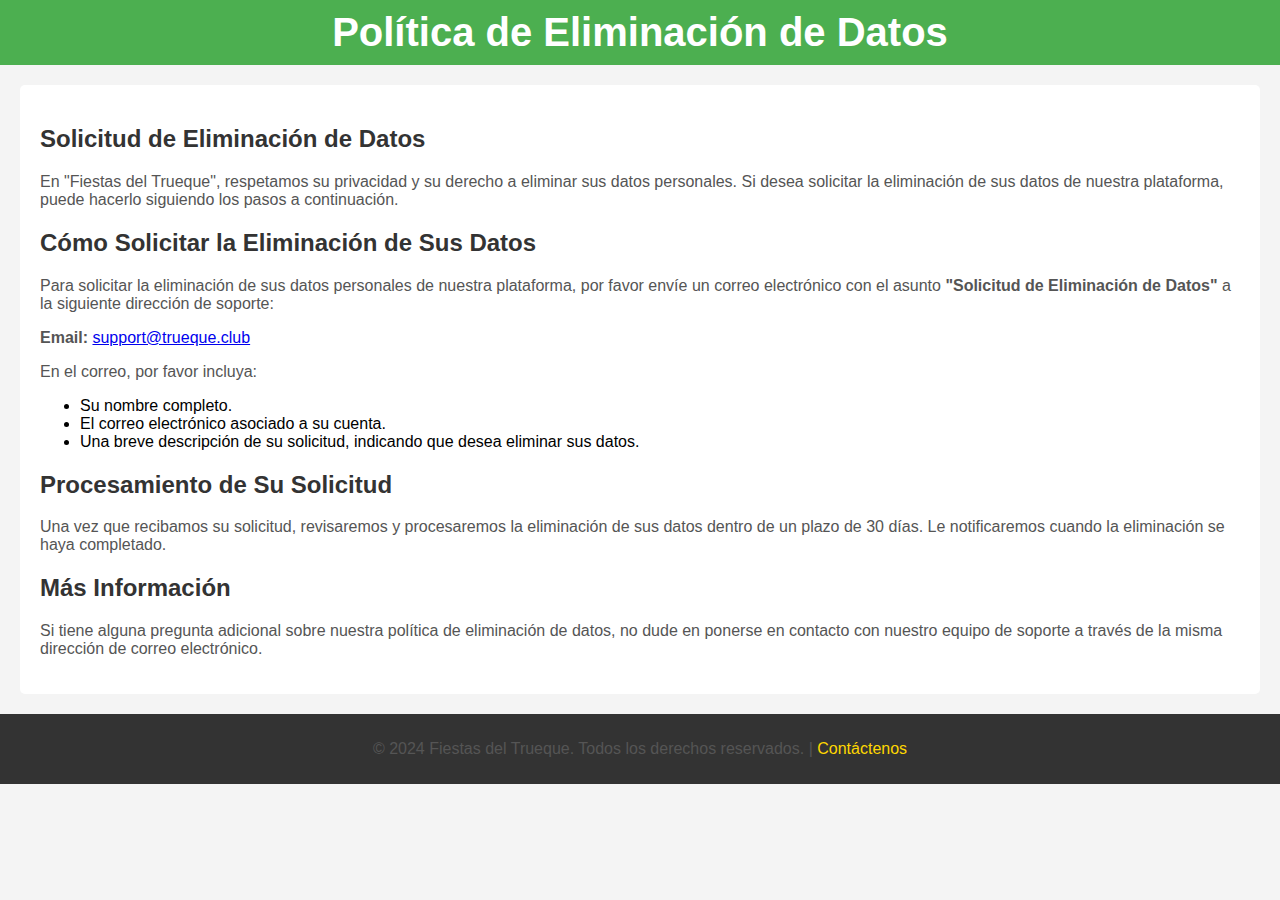
<file: data.html>
<!DOCTYPE html>
<html lang="es">
<head>
    <meta charset="UTF-8">
    <meta name="viewport" content="width=device-width, initial-scale=1.0">
    <title>Política de Eliminación de Datos - Fiestas del Trueque</title>
    <style>
        body {
            font-family: Arial, sans-serif;
            margin: 0;
            padding: 0;
            background-color: #f4f4f4;
        }

        header {
            background-color: #4CAF50;
            color: white;
            padding: 10px 20px;
            text-align: center;
        }

        h1 {
            margin: 0;
            font-size: 2.5em;
        }

        #instrucciones {
            padding: 20px;
            background-color: white;
            margin: 20px;
            border-radius: 5px;
        }

        h2 {
            color: #333;
        }

        p {
            color: #555;
        }

        footer {
            background-color: #333;
            color: white;
            text-align: center;
            padding: 10px;
        }

        footer a {
            color: #FFD700;
            text-decoration: none;
        }
    </style>
</head>
<body>

<header>
    <h1>Política de Eliminación de Datos</h1>
</header>

<div id="instrucciones">
    <h2>Solicitud de Eliminación de Datos</h2>
    <p>En "Fiestas del Trueque", respetamos su privacidad y su derecho a eliminar sus datos personales. Si desea solicitar la eliminación de sus datos de nuestra plataforma, puede hacerlo siguiendo los pasos a continuación.</p>

    <h2>Cómo Solicitar la Eliminación de Sus Datos</h2>
    <p>Para solicitar la eliminación de sus datos personales de nuestra plataforma, por favor envíe un correo electrónico con el asunto <strong>"Solicitud de Eliminación de Datos"</strong> a la siguiente dirección de soporte:</p>
    <p><strong>Email:</strong> <a href="mailto:support@trueque.club">support@trueque.club</a></p>

    <p>En el correo, por favor incluya:</p>
    <ul>
        <li>Su nombre completo.</li>
        <li>El correo electrónico asociado a su cuenta.</li>
        <li>Una breve descripción de su solicitud, indicando que desea eliminar sus datos.</li>
    </ul>

    <h2>Procesamiento de Su Solicitud</h2>
    <p>Una vez que recibamos su solicitud, revisaremos y procesaremos la eliminación de sus datos dentro de un plazo de 30 días. Le notificaremos cuando la eliminación se haya completado.</p>

    <h2>Más Información</h2>
    <p>Si tiene alguna pregunta adicional sobre nuestra política de eliminación de datos, no dude en ponerse en contacto con nuestro equipo de soporte a través de la misma dirección de correo electrónico.</p>
</div>

<footer>
    <p>© 2024 Fiestas del Trueque. Todos los derechos reservados. | <a href="mailto:support@trueque.club">Contáctenos</a></p>
</footer>

</body>
</html>
</file>
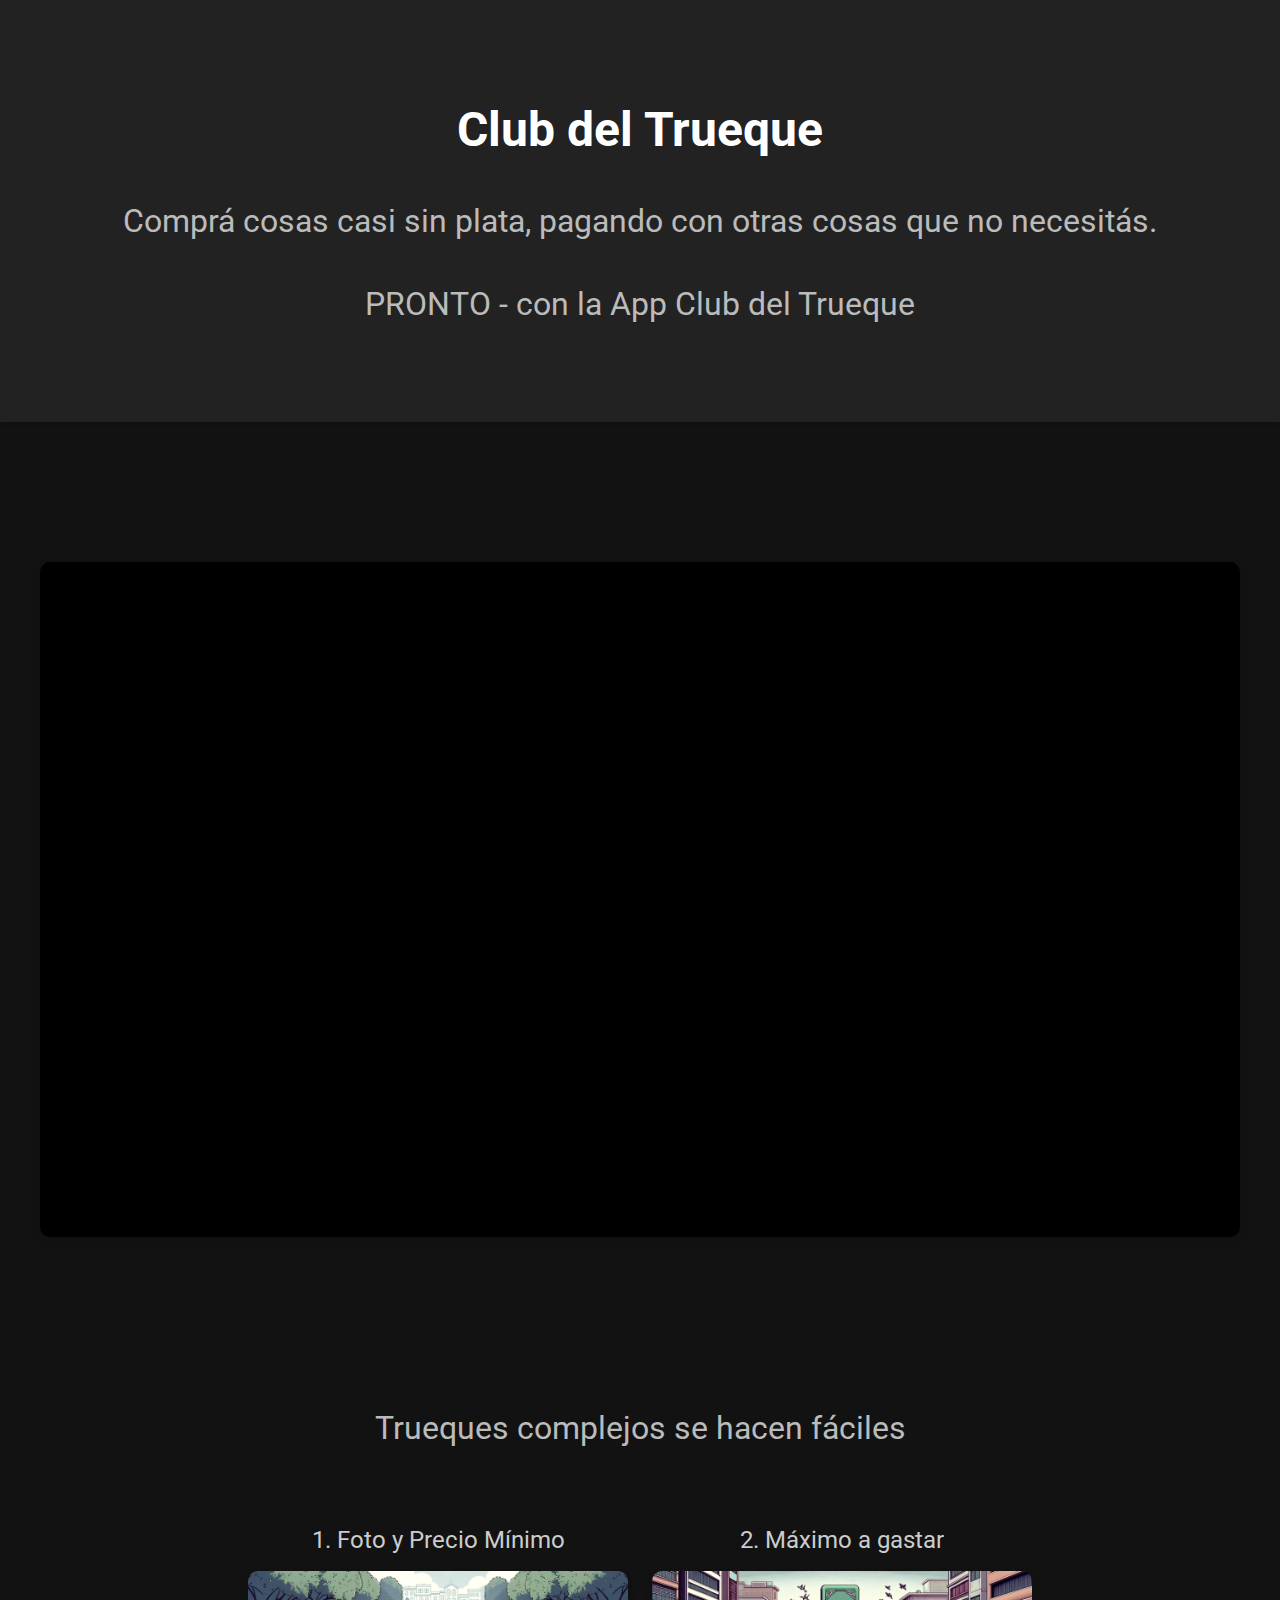
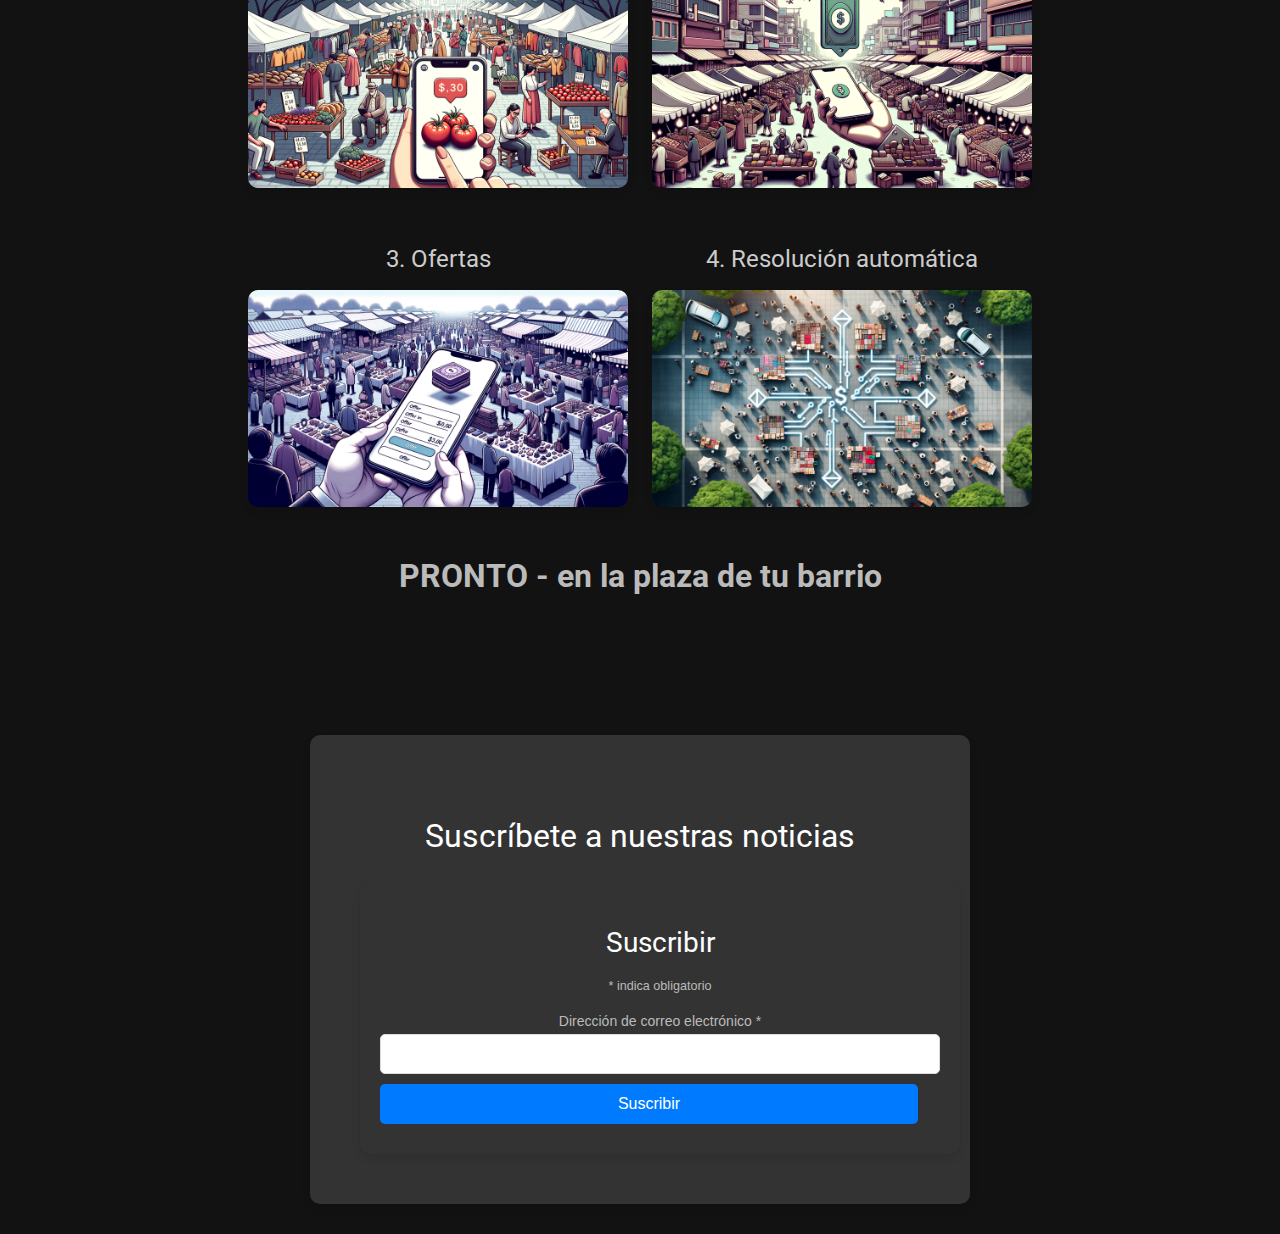
<file: index2.html>
<!DOCTYPE html>
<html lang="es-AR">
<head>
    <meta charset="UTF-8">
    <title>Club del Trueque App</title>
    <link href="https://fonts.googleapis.com/css2?family=Roboto:wght@300;400;700&display=swap" rel="stylesheet">
    <style>
        body, h1, h2, h3, p {
            font-family: 'Roboto', sans-serif;
            color: #fff;
        }
        
        h1 {
            font-size: 3em;
            margin-bottom: 0.5em;
            font-weight: 700;
            color: #fff;
        }
        
        h2 {
            font-size: 2em;
            margin-bottom: 1em;
            font-weight: 400;
            color: #bbb;
        }

        h3 {
            font-size: 1.5em;
            margin-bottom: 0.5em;
            font-weight: 400;
            color: #ccc;
        }
        
        .container {
            max-width: 1200px;
            margin: auto;
            padding: 20px;
            text-align: center;
        }
        
        .hero-section, .feature-section, .cta-section {
            padding: 50px 0;
            text-align: center;
        }
        
        .feature {
            display: inline-block;
            width: calc(100% / 3 - 20px);
            margin: 10px;
            vertical-align: top;
        }
        
        .feature img {
            max-width: 100%;
            height: auto;
            border-radius: 10px;
            box-shadow: 0 4px 8px rgba(0, 0, 0, 0.1);
        }
        
        .cta-button {
            background-color: #007bff;
            color: white;
            padding: 10px 20px;
            border-radius: 5px;
            text-decoration: none;
            transition: background-color 0.3s ease;
            display: inline-block;
        }
        
        .cta-button:hover {
            background-color: #0056b3;
        }
        
        body {
            background-color: #121212;
            color: white;
            margin: 0;
            line-height: 1.6;
        }
        
        header {
            background: #222;
            padding: 40px 0;
            box-shadow: 0 2px 4px rgba(0, 0, 0, 0.1);
            margin-bottom: 50px;
        }
        
        .hero-section img {
            display: none;
        }
        
        .video-container {
            position: relative;
            padding-bottom: 56.25%;
            height: 0;
            overflow: hidden;
            max-width: 100%;
            background: #000;
            margin-top: 20px;
            border-radius: 10px;
            box-shadow: 0 4px 8px rgba(0, 0, 0, 0.1);
        }
        
        .video-container iframe {
            position: absolute;
            top: 0;
            left: 0;
            width: 100%;
            height: 100%;
        }

        .subscription-form {
            background-color: #333;
            padding: 30px;
            border-radius: 10px;
            box-shadow: 0 4px 8px rgba(0, 0, 0, 0.1);
            max-width: 600px;
            margin: 30px auto;
            text-align: left;
        }

        .subscription-form h2 {
            color: #fff;
            text-align: center;
            margin-bottom: 20px;
        }

        .subscription-form input[type="email"],
        .subscription-form input[type="submit"] {
            width: calc(100% - 22px);
            padding: 10px;
            margin-bottom: 10px;
            border: 1px solid #ddd;
            border-radius: 5px;
            display: block;
            font-size: 16px;
        }

        .subscription-form input[type="submit"] {
            background-color: #007bff;
            color: white;
            cursor: pointer;
            transition: background-color 0.3s ease;
            border: none;
            text-align: center;
            line-height: 20px;
        }

        .subscription-form input[type="submit"]:hover {
            background-color: #0056b3;
        }

        .subscription-form .mc-field-group label {
            color: #bbb;
            font-size: 1em;
            margin-bottom: 5px;
            display: block;
        }

        .subscription-form .indicates-required {
            color: #888;
            font-size: 0.9em;
            margin-bottom: 20px;
        }
    </style>
</head>
<body>
    <header>
        <div class="container">
            <h1>Club del Trueque</h1>
            <h2>Comprá cosas casi sin plata, pagando con otras cosas que no necesitás.</h2>
            <h2>PRONTO - con la App Club del Trueque</h2>
        </div>
    </header>
    
    <section class="hero-section">
        <div class="container">
            <div class="video-container">
                <iframe width="560" height="315" src="https://www.youtube.com/embed/A2SkTj5AlZc?si=WbAPWOl2fenHXtFv" title="YouTube video player" frameborder="0" allow="accelerometer; autoplay; clipboard-write; encrypted-media; gyroscope; picture-in-picture; web-share" referrerpolicy="strict-origin-when-cross-origin" allowfullscreen></iframe>
            </div>
        </div>
    </section>
    
    <section class="feature-section">
        <div class="container">
            <h2>Trueques complejos se hacen fáciles</h2>
            <div class="feature">
                <h3>1. Foto y Precio Mínimo</h3>
                <img src="uno.webp" alt="Función 1">
            </div>
            <div class="feature">
                <h3>2. Máximo a gastar</h3>
                <img src="dos.webp" alt="Función 2">
            </div>
            <div class="feature">
                <h3>3. Ofertas</h3>
                <img src="tres.webp" alt="Función 3">
            </div>
            <div class="feature">
                <h3>4. Resolución automática</h3>
                <img src="cuatro.webp" alt="Función 4">
            </div>
            <p><h2><b>PRONTO - en la plaza de tu barrio</b></h2></p>
        </div>
    </section>
    
    <section class="subscription-form">
        <div class="container">
            <h2>Suscríbete a nuestras noticias</h2>
            <div id="mc_embed_shell">
                <link href="//cdn-images.mailchimp.com/embedcode/classic-061523.css" rel="stylesheet" type="text/css">
                <style type="text/css">
                    #mc_embed_signup {
                        background: #333; 
                        clear: left; 
                        font: 14px Helvetica, Arial, sans-serif;
                        color: #fff;
                        width: 100%;
                        padding: 20px;
                        box-shadow: 0 4px 8px rgba(0, 0, 0, 0.1);
                        border-radius: 10px;
                    }
                    #mc_embed_signup .button {
                        background-color: #007bff;
                        border: none;
                        border-radius: 5px;
                        color: white;
                        cursor: pointer;
                        padding: 10px 20px;
                        font-size: 16px;
                        transition: background-color 0.3s ease;
                        text-align: center;
                        line-height: 20px;
                    }
                    #mc_embed_signup .button:hover {
                        background-color: #0056b3;
                    }
                    #mc_embed_signup .indicates-required {
                        color: #bbb;
                    }
                    #mc_embed_signup .mc-field-group label {
                        color: #bbb;
                    }
                </style>
                <div id="mc_embed_signup">
                    <form action="https://club.us13.list-manage.com/subscribe/post?u=3f02f823f404d6f0040a2798c&amp;id=9b103c4ab4&amp;f_id=00e05ae1f0" method="post" id="mc-embedded-subscribe-form" name="mc-embedded-subscribe-form" class="validate" target="_blank">
                        <div id="mc_embed_signup_scroll">
                            <h2>Suscribir</h2>
                            <div class="indicates-required"><span class="asterisk">*</span> indica obligatorio</div>
                            <div class="mc-field-group">
                                <label for="mce-EMAIL">Dirección de correo electrónico <span class="asterisk">*</span></label>
                                <input type="email" name="EMAIL" class="required email" id="mce-EMAIL" required value="">
                            </div>
                            <div id="mce-responses" class="clear foot">
                                <div class="response" id="mce-error-response" style="display:none;"></div>
                                <div class="response" id="mce-success-response" style="display:none;"></div>
                            </div>   
                            <div style="position: absolute; left: -5000px;" aria-hidden="true">
                                <input type="text" name="b_3f02f823f404d6f0040a2798c_9b103c4ab4" tabindex="-1" value="">
                            </div>
                            <div class="optionalParent">
                                <div class="clear foot">
                                    <input type="submit" value="Suscribir" name="subscribe" id="mc-embedded-subscribe" class="button">
                                </div>
                            </div>
                        </div>
                    </form>
                </div>
            </div>
        </div>
    </section>
</body>
</html>
</file>
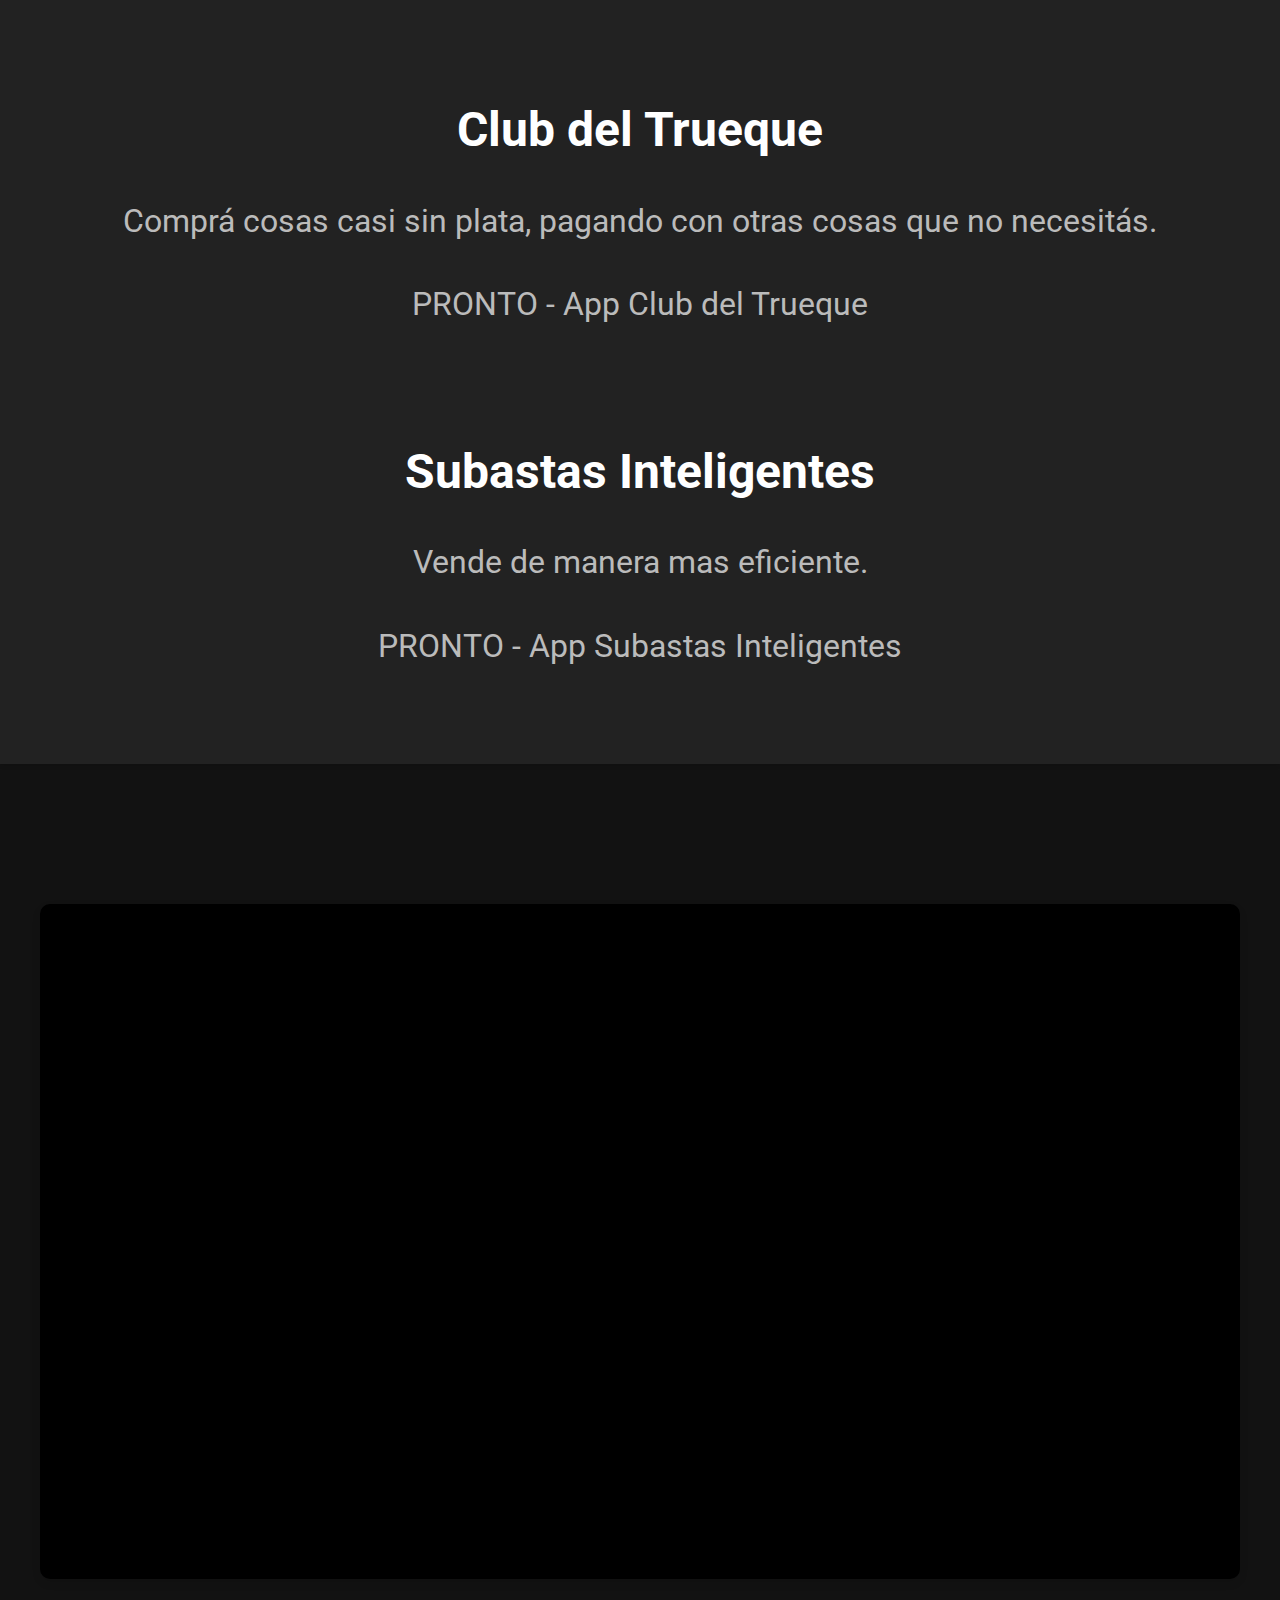
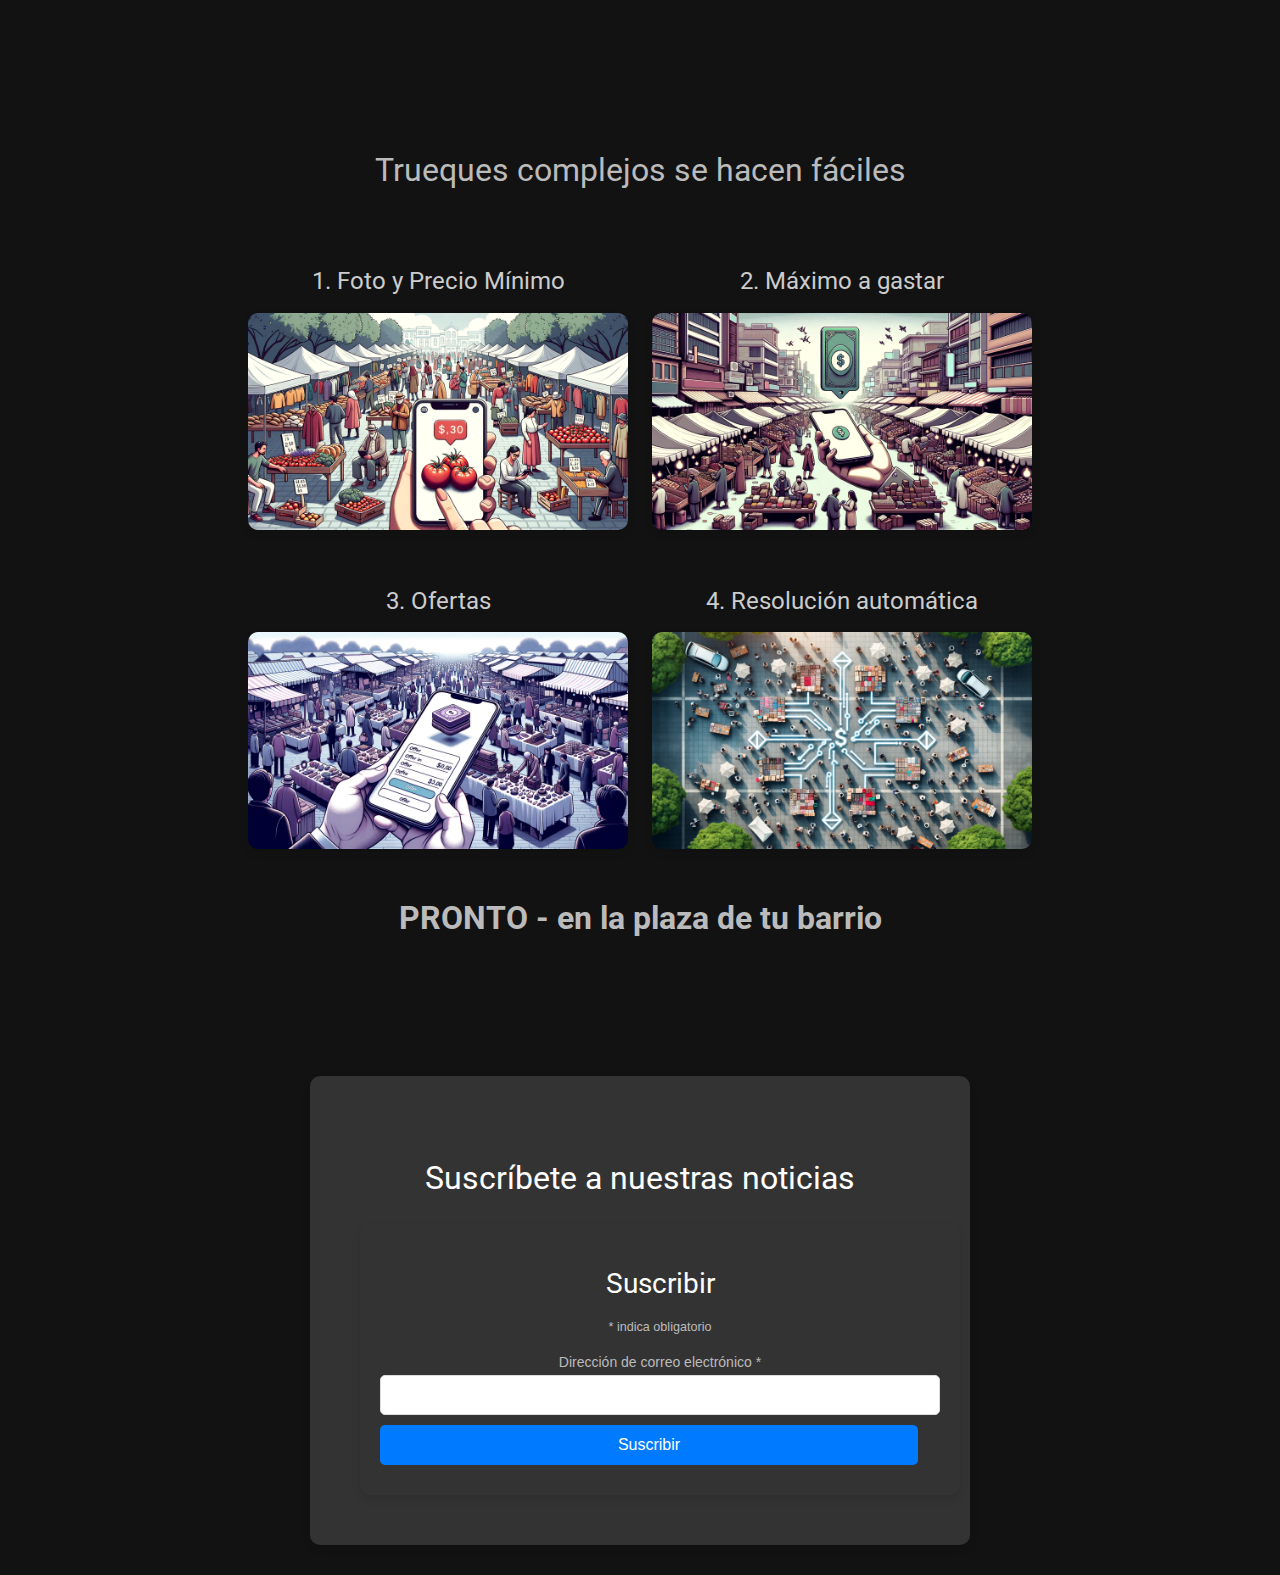
<file: index_4.html>
<!DOCTYPE html>
<html lang="es-AR">
<head>
    <meta charset="UTF-8">
    <title>Club del Trueque App</title>
    <link href="https://fonts.googleapis.com/css2?family=Roboto:wght@300;400;700&display=swap" rel="stylesheet">
    <style>
        body, h1, h2, h3, p {
            font-family: 'Roboto', sans-serif;
            color: #fff;
        }
        
        h1 {
            font-size: 3em;
            margin-bottom: 0.5em;
            font-weight: 700;
            color: #fff;
        }
        
        h2 {
            font-size: 2em;
            margin-bottom: 1em;
            font-weight: 400;
            color: #bbb;
        }

        h3 {
            font-size: 1.5em;
            margin-bottom: 0.5em;
            font-weight: 400;
            color: #ccc;
        }
        
        .container {
            max-width: 1200px;
            margin: auto;
            padding: 20px;
            text-align: center;
        }
        
        .hero-section, .feature-section, .cta-section {
            padding: 50px 0;
            text-align: center;
        }
        
        .feature {
            display: inline-block;
            width: calc(100% / 3 - 20px);
            margin: 10px;
            vertical-align: top;
        }
        
        .feature img {
            max-width: 100%;
            height: auto;
            border-radius: 10px;
            box-shadow: 0 4px 8px rgba(0, 0, 0, 0.1);
        }
        
        .cta-button {
            background-color: #007bff;
            color: white;
            padding: 10px 20px;
            border-radius: 5px;
            text-decoration: none;
            transition: background-color 0.3s ease;
            display: inline-block;
        }
        
        .cta-button:hover {
            background-color: #0056b3;
        }
        
        body {
            background-color: #121212;
            color: white;
            margin: 0;
            line-height: 1.6;
        }
        
        header {
            background: #222;
            padding: 40px 0;
            box-shadow: 0 2px 4px rgba(0, 0, 0, 0.1);
            margin-bottom: 50px;
        }
        
        .hero-section img {
            display: none;
        }
        
        .video-container {
            position: relative;
            padding-bottom: 56.25%;
            height: 0;
            overflow: hidden;
            max-width: 100%;
            background: #000;
            margin-top: 20px;
            border-radius: 10px;
            box-shadow: 0 4px 8px rgba(0, 0, 0, 0.1);
        }
        
        .video-container iframe {
            position: absolute;
            top: 0;
            left: 0;
            width: 100%;
            height: 100%;
        }

        .subscription-form {
            background-color: #333;
            padding: 30px;
            border-radius: 10px;
            box-shadow: 0 4px 8px rgba(0, 0, 0, 0.1);
            max-width: 600px;
            margin: 30px auto;
            text-align: left;
        }

        .subscription-form h2 {
            color: #fff;
            text-align: center;
            margin-bottom: 20px;
        }

        .subscription-form input[type="email"],
        .subscription-form input[type="submit"] {
            width: calc(100% - 22px);
            padding: 10px;
            margin-bottom: 10px;
            border: 1px solid #ddd;
            border-radius: 5px;
            display: block;
            font-size: 16px;
        }

        .subscription-form input[type="submit"] {
            background-color: #007bff;
            color: white;
            cursor: pointer;
            transition: background-color 0.3s ease;
            border: none;
            text-align: center;
            line-height: 20px;
        }

        .subscription-form input[type="submit"]:hover {
            background-color: #0056b3;
        }

        .subscription-form .mc-field-group label {
            color: #bbb;
            font-size: 1em;
            margin-bottom: 5px;
            display: block;
        }

        .subscription-form .indicates-required {
            color: #888;
            font-size: 0.9em;
            margin-bottom: 20px;
        }
    </style>
</head>
<body>
    <header>
        <div class="container">
            <h1>Club del Trueque</h1>
            <h2>Comprá cosas casi sin plata, pagando con otras cosas que no necesitás.</h2>
            <h2>PRONTO - App Club del Trueque</h2>
         </div>

        <div class="container">
            <h1>Subastas Inteligentes</h1>
            <h2>Vende de manera mas eficiente.</h2>
            <h2>PRONTO - App Subastas Inteligentes</h2>
           </div>
    </header>
    
    <section class="hero-section">
        <div class="container">
            <div class="video-container">
                <iframe width="560" height="315" src="https://www.youtube.com/embed/A2SkTj5AlZc?si=WbAPWOl2fenHXtFv" title="YouTube video player" frameborder="0" allow="accelerometer; autoplay; clipboard-write; encrypted-media; gyroscope; picture-in-picture; web-share" referrerpolicy="strict-origin-when-cross-origin" allowfullscreen></iframe>
            </div>
        </div>
    </section>
    
    <section class="feature-section">
        <div class="container">
            <h2>Trueques complejos se hacen fáciles</h2>
            <div class="feature">
                <h3>1. Foto y Precio Mínimo</h3>
                <img src="uno.webp" alt="Función 1">
            </div>
            <div class="feature">
                <h3>2. Máximo a gastar</h3>
                <img src="dos.webp" alt="Función 2">
            </div>
            <div class="feature">
                <h3>3. Ofertas</h3>
                <img src="tres.webp" alt="Función 3">
            </div>
            <div class="feature">
                <h3>4. Resolución automática</h3>
                <img src="cuatro.webp" alt="Función 4">
            </div>
            <p><h2><b>PRONTO - en la plaza de tu barrio</b></h2></p>
        </div>
    </section>
    
    <section class="subscription-form">
        <div class="container">
            <h2>Suscríbete a nuestras noticias</h2>
            <div id="mc_embed_shell">
                <link href="//cdn-images.mailchimp.com/embedcode/classic-061523.css" rel="stylesheet" type="text/css">
                <style type="text/css">
                    #mc_embed_signup {
                        background: #333; 
                        clear: left; 
                        font: 14px Helvetica, Arial, sans-serif;
                        color: #fff;
                        width: 100%;
                        padding: 20px;
                        box-shadow: 0 4px 8px rgba(0, 0, 0, 0.1);
                        border-radius: 10px;
                    }
                    #mc_embed_signup .button {
                        background-color: #007bff;
                        border: none;
                        border-radius: 5px;
                        color: white;
                        cursor: pointer;
                        padding: 10px 20px;
                        font-size: 16px;
                        transition: background-color 0.3s ease;
                        text-align: center;
                        line-height: 20px;
                    }
                    #mc_embed_signup .button:hover {
                        background-color: #0056b3;
                    }
                    #mc_embed_signup .indicates-required {
                        color: #bbb;
                    }
                    #mc_embed_signup .mc-field-group label {
                        color: #bbb;
                    }
                </style>
                <div id="mc_embed_signup">
                    <form action="https://club.us13.list-manage.com/subscribe/post?u=3f02f823f404d6f0040a2798c&amp;id=9b103c4ab4&amp;f_id=00e05ae1f0" method="post" id="mc-embedded-subscribe-form" name="mc-embedded-subscribe-form" class="validate" target="_blank">
                        <div id="mc_embed_signup_scroll">
                            <h2>Suscribir</h2>
                            <div class="indicates-required"><span class="asterisk">*</span> indica obligatorio</div>
                            <div class="mc-field-group">
                                <label for="mce-EMAIL">Dirección de correo electrónico <span class="asterisk">*</span></label>
                                <input type="email" name="EMAIL" class="required email" id="mce-EMAIL" required value="">
                            </div>
                            <div id="mce-responses" class="clear foot">
                                <div class="response" id="mce-error-response" style="display:none;"></div>
                                <div class="response" id="mce-success-response" style="display:none;"></div>
                            </div>   
                            <div style="position: absolute; left: -5000px;" aria-hidden="true">
                                <input type="text" name="b_3f02f823f404d6f0040a2798c_9b103c4ab4" tabindex="-1" value="">
                            </div>
                            <div class="optionalParent">
                                <div class="clear foot">
                                    <input type="submit" value="Suscribir" name="subscribe" id="mc-embedded-subscribe" class="button">
                                </div>
                            </div>
                        </div>
                    </form>
                </div>
            </div>
        </div>
    </section>
</body>
</html>
</file>
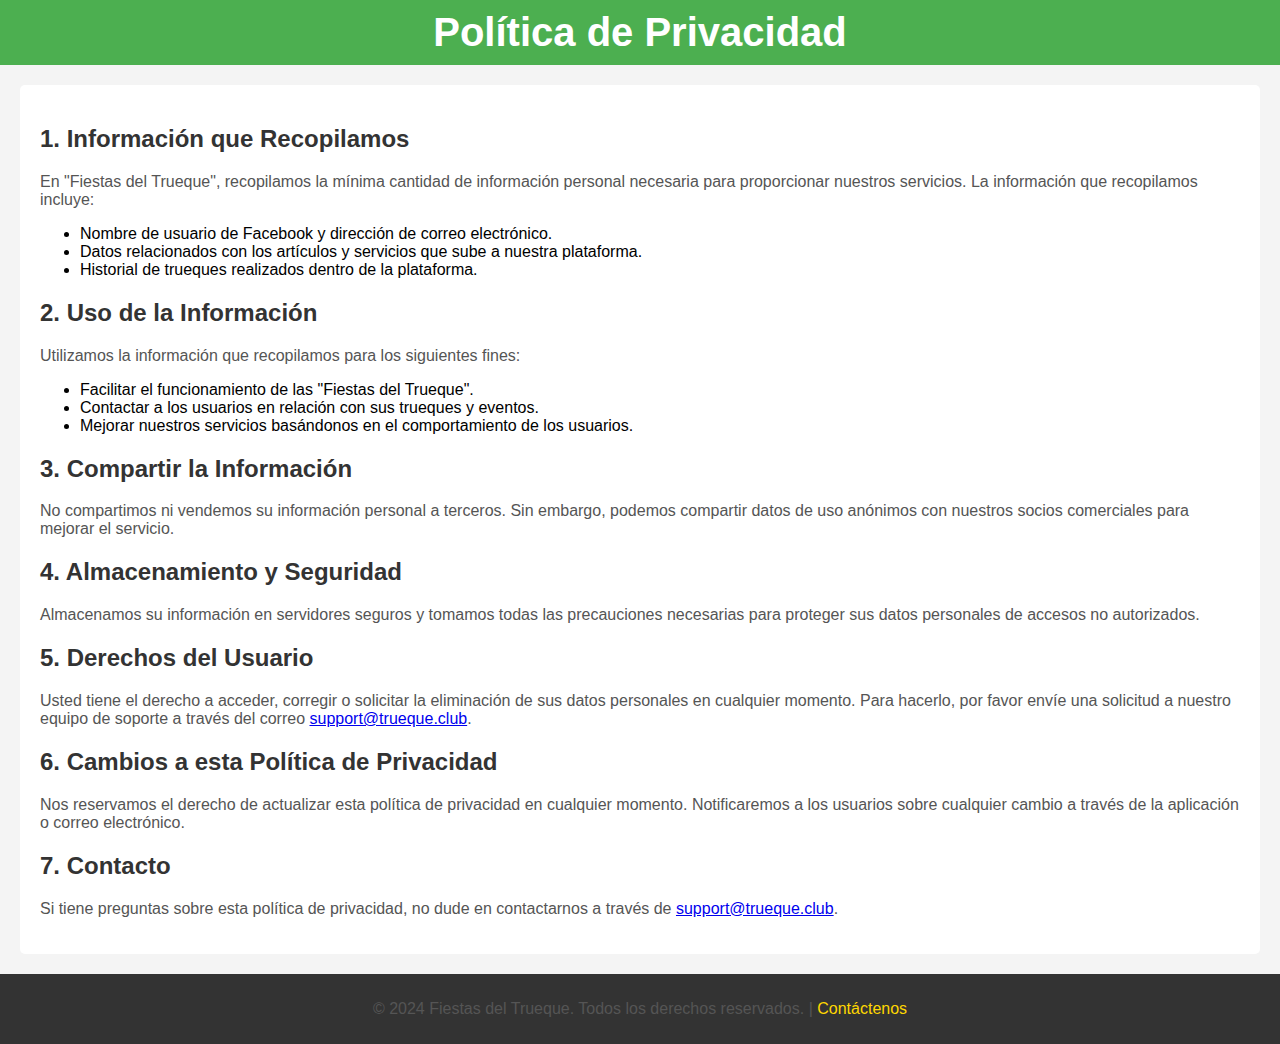
<file: privacy.html>
<!DOCTYPE html>
<html lang="es">
<head>
    <meta charset="UTF-8">
    <meta name="viewport" content="width=device-width, initial-scale=1.0">
    <title>Política de Privacidad - Fiestas del Trueque</title>
    <style>
        body {
            font-family: Arial, sans-serif;
            margin: 0;
            padding: 0;
            background-color: #f4f4f4;
        }

        header {
            background-color: #4CAF50;
            color: white;
            padding: 10px 20px;
            text-align: center;
        }

        h1 {
            margin: 0;
            font-size: 2.5em;
        }

        #instrucciones {
            padding: 20px;
            background-color: white;
            margin: 20px;
            border-radius: 5px;
        }

        h2 {
            color: #333;
        }

        p {
            color: #555;
        }

        footer {
            background-color: #333;
            color: white;
            text-align: center;
            padding: 10px;
        }

        footer a {
            color: #FFD700;
            text-decoration: none;
        }
    </style>
</head>
<body>

<header>
    <h1>Política de Privacidad</h1>
</header>

<div id="instrucciones">
    <h2>1. Información que Recopilamos</h2>
    <p>En "Fiestas del Trueque", recopilamos la mínima cantidad de información personal necesaria para proporcionar nuestros servicios. La información que recopilamos incluye:</p>
    <ul>
        <li>Nombre de usuario de Facebook y dirección de correo electrónico.</li>
        <li>Datos relacionados con los artículos y servicios que sube a nuestra plataforma.</li>
        <li>Historial de trueques realizados dentro de la plataforma.</li>
    </ul>

    <h2>2. Uso de la Información</h2>
    <p>Utilizamos la información que recopilamos para los siguientes fines:</p>
    <ul>
        <li>Facilitar el funcionamiento de las "Fiestas del Trueque".</li>
        <li>Contactar a los usuarios en relación con sus trueques y eventos.</li>
        <li>Mejorar nuestros servicios basándonos en el comportamiento de los usuarios.</li>
    </ul>

    <h2>3. Compartir la Información</h2>
    <p>No compartimos ni vendemos su información personal a terceros. Sin embargo, podemos compartir datos de uso anónimos con nuestros socios comerciales para mejorar el servicio.</p>

    <h2>4. Almacenamiento y Seguridad</h2>
    <p>Almacenamos su información en servidores seguros y tomamos todas las precauciones necesarias para proteger sus datos personales de accesos no autorizados.</p>

    <h2>5. Derechos del Usuario</h2>
    <p>Usted tiene el derecho a acceder, corregir o solicitar la eliminación de sus datos personales en cualquier momento. Para hacerlo, por favor envíe una solicitud a nuestro equipo de soporte a través del correo <a href="mailto:support@trueque.club">support@trueque.club</a>.</p>

    <h2>6. Cambios a esta Política de Privacidad</h2>
    <p>Nos reservamos el derecho de actualizar esta política de privacidad en cualquier momento. Notificaremos a los usuarios sobre cualquier cambio a través de la aplicación o correo electrónico.</p>

    <h2>7. Contacto</h2>
    <p>Si tiene preguntas sobre esta política de privacidad, no dude en contactarnos a través de <a href="mailto:support@trueque.club">support@trueque.club</a>.</p>
</div>

<footer>
    <p>© 2024 Fiestas del Trueque. Todos los derechos reservados. | <a href="mailto:support@trueque.club">Contáctenos</a></p>
</footer>

</body>
</html>
</file>
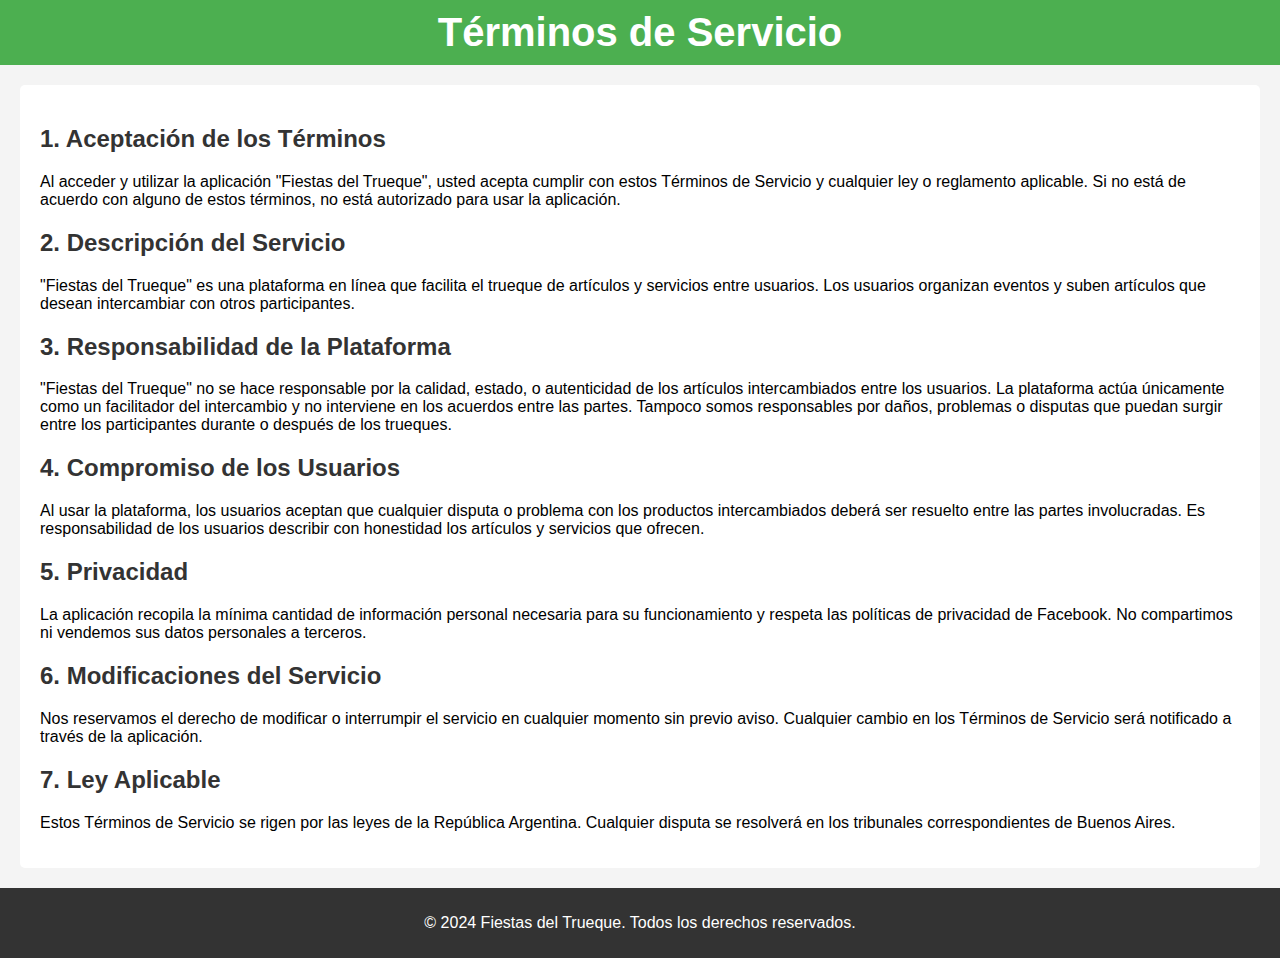
<file: terms.html>
<!DOCTYPE html>
<html lang="es">
<head>
    <meta charset="UTF-8">
    <meta name="viewport" content="width=device-width, initial-scale=1.0">
    <title>Términos de Servicio - Fiestas del Trueque</title>
    <style>
        body {
            font-family: Arial, sans-serif;
            margin: 0;
            padding: 0;
            background-color: #f4f4f4;
        }

        header {
            background-color: #4CAF50;
            color: white;
            padding: 10px 20px;
            text-align: center;
        }

        h1 {
            margin: 0;
            font-size: 2.5em;
        }

        #instrucciones {
            padding: 20px;
            background-color: white;
            margin: 20px;
            border-radius: 5px;
        }

        h2 {
            color: #333;
        }

        ol {
            padding-left: 20px;
        }

        li {
            margin-bottom: 15px;
        }

        footer {
            background-color: #333;
            color: white;
            text-align: center;
            padding: 10px;
        }

        footer a {
            color: #FFD700;
            text-decoration: none;
        }
    </style>
</head>
<body>

<header>
    <h1>Términos de Servicio</h1>
</header>

<div id="instrucciones">
    <h2>1. Aceptación de los Términos</h2>
    <p>Al acceder y utilizar la aplicación "Fiestas del Trueque", usted acepta cumplir con estos Términos de Servicio y cualquier ley o reglamento aplicable. Si no está de acuerdo con alguno de estos términos, no está autorizado para usar la aplicación.</p>

    <h2>2. Descripción del Servicio</h2>
    <p>"Fiestas del Trueque" es una plataforma en línea que facilita el trueque de artículos y servicios entre usuarios. Los usuarios organizan eventos y suben artículos que desean intercambiar con otros participantes.</p>

    <h2>3. Responsabilidad de la Plataforma</h2>
    <p>"Fiestas del Trueque" no se hace responsable por la calidad, estado, o autenticidad de los artículos intercambiados entre los usuarios. La plataforma actúa únicamente como un facilitador del intercambio y no interviene en los acuerdos entre las partes. Tampoco somos responsables por daños, problemas o disputas que puedan surgir entre los participantes durante o después de los trueques.</p>

    <h2>4. Compromiso de los Usuarios</h2>
    <p>Al usar la plataforma, los usuarios aceptan que cualquier disputa o problema con los productos intercambiados deberá ser resuelto entre las partes involucradas. Es responsabilidad de los usuarios describir con honestidad los artículos y servicios que ofrecen.</p>

    <h2>5. Privacidad</h2>
    <p>La aplicación recopila la mínima cantidad de información personal necesaria para su funcionamiento y respeta las políticas de privacidad de Facebook. No compartimos ni vendemos sus datos personales a terceros.</p>

    <h2>6. Modificaciones del Servicio</h2>
    <p>Nos reservamos el derecho de modificar o interrumpir el servicio en cualquier momento sin previo aviso. Cualquier cambio en los Términos de Servicio será notificado a través de la aplicación.</p>

    <h2>7. Ley Aplicable</h2>
    <p>Estos Términos de Servicio se rigen por las leyes de la República Argentina. Cualquier disputa se resolverá en los tribunales correspondientes de Buenos Aires.</p>
</div>

<footer>
    <p>© 2024 Fiestas del Trueque. Todos los derechos reservados.</p>
</footer>

</body>
</html>
</file>
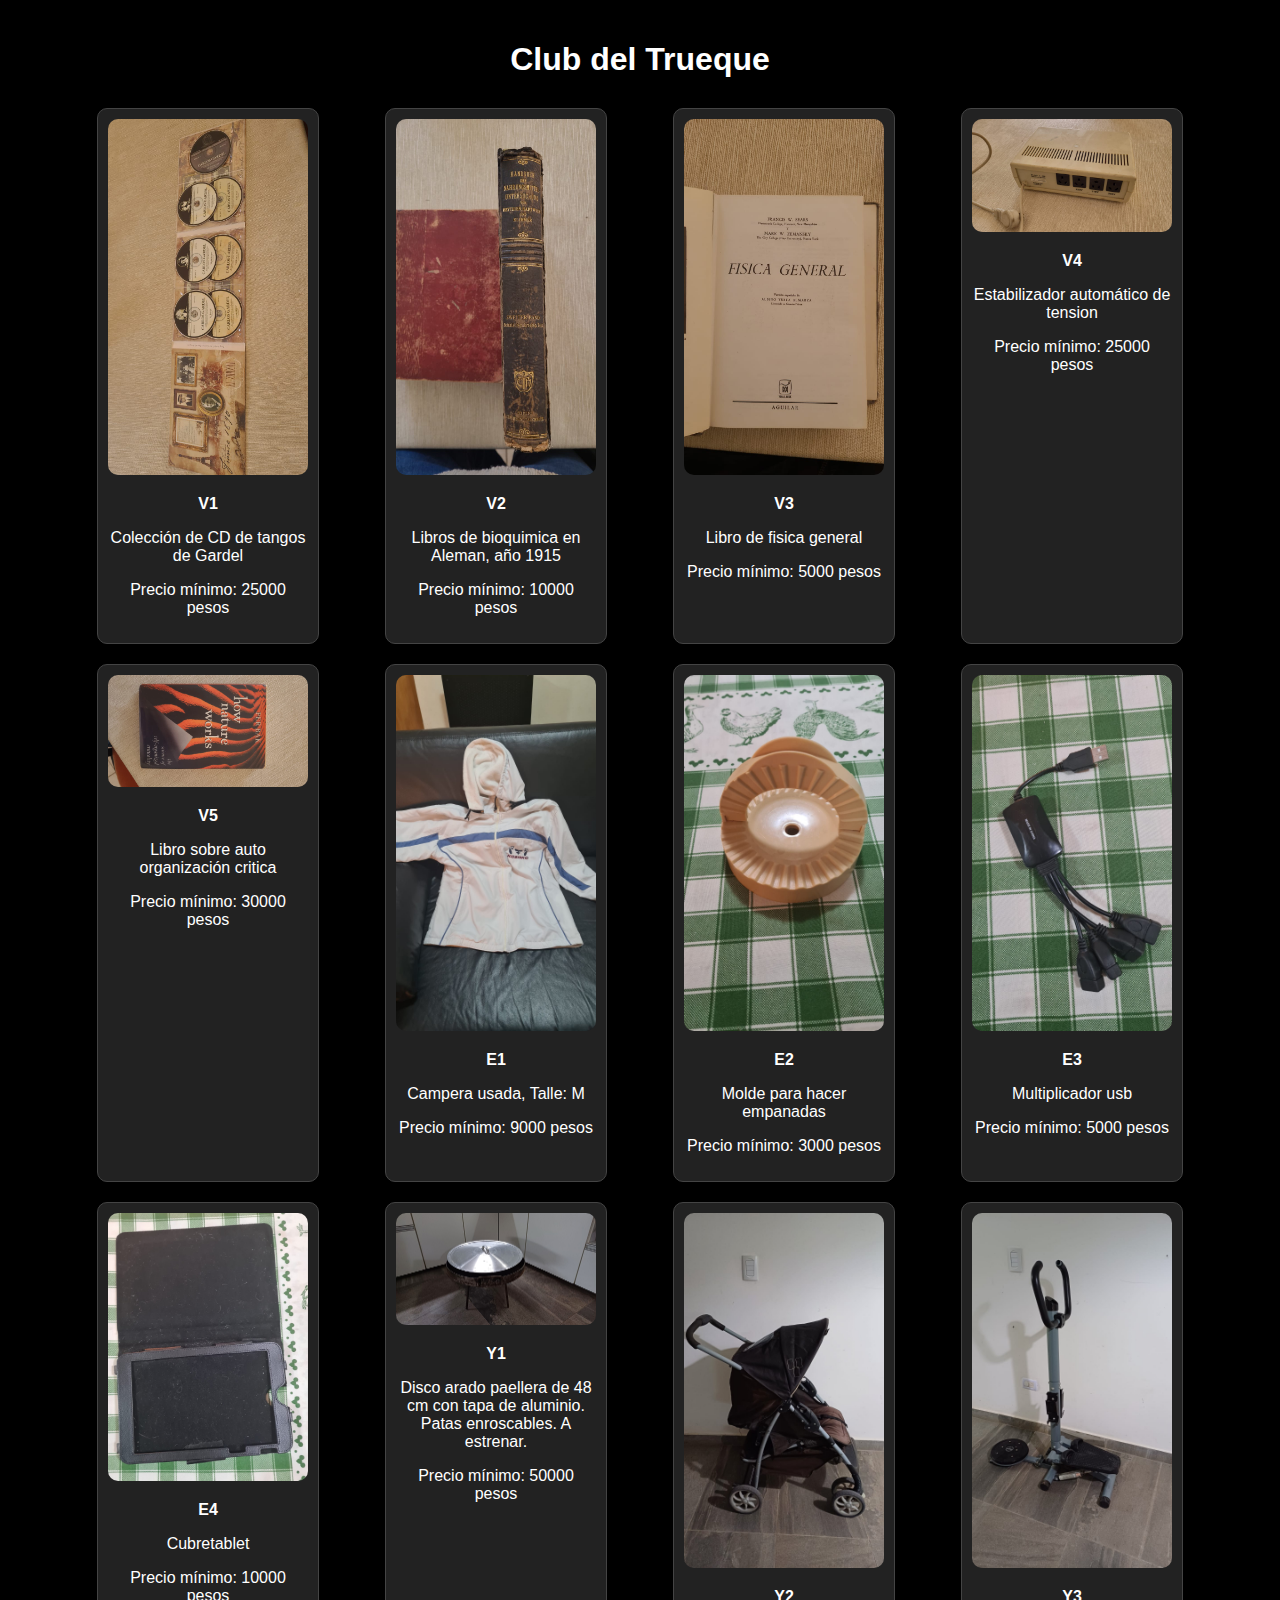
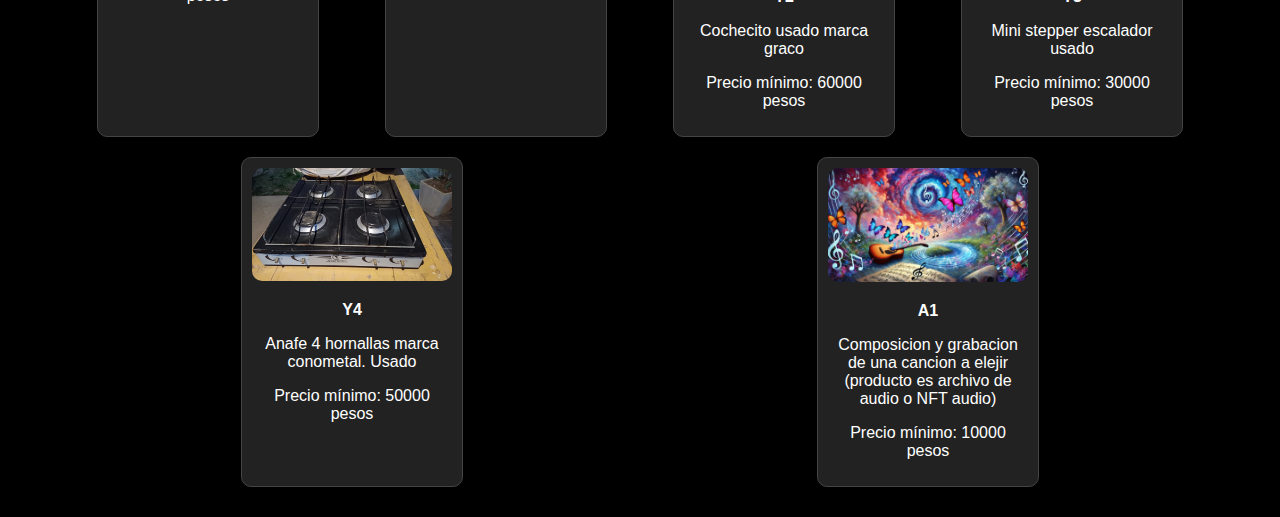
<file: trueque1.html>
<!DOCTYPE html>
<html lang="es">
<head>
    <meta charset="UTF-8">
    <meta name="viewport" content="width=device-width, initial-scale=1.0">
    <title>Club del Trueque</title>
    <style>
        body {
            font-family: 'Helvetica Neue', Helvetica, Arial, sans-serif;
            background-color: #000;
            color: #fff;
            margin: 0;
            padding: 0;
        }
        .container {
            width: 90%;
            margin: 0 auto;
            padding: 20px;
        }
        .gallery {
            display: flex;
            flex-wrap: wrap;
            justify-content: space-around;
        }
        .item {
            border: 1px solid #444;
            margin: 10px;
            text-align: center;
            width: 200px;
            padding: 10px;
            background-color: #222;
            border-radius: 10px;
        }
        .item img {
            max-width: 100%;
            height: auto;
            border-radius: 10px;
        }
        h1 {
            text-align: center;
            font-size: 2em;
            margin-bottom: 20px;
        }
    </style>
</head>
<body>
    <div class="container">
        <h1>Club del Trueque</h1>
        <div class="gallery">

            <div class="item">
                <img src="images/V1.jpg" alt="Colección de CD de tangos de Gardel">
                <p><strong>V1</strong></p>
                <p>Colección de CD de tangos de Gardel</p>
                <p>Precio mínimo: 25000 pesos</p>
            </div>
        
            <div class="item">
                <img src="images/V2.jpg" alt="Libros de bioquimica en Aleman, año 1915">
                <p><strong>V2</strong></p>
                <p>Libros de bioquimica en Aleman, año 1915</p>
                <p>Precio mínimo: 10000 pesos</p>
            </div>
        
            <div class="item">
                <img src="images/V3.jpg" alt="Libro de fisica general">
                <p><strong>V3</strong></p>
                <p>Libro de fisica general</p>
                <p>Precio mínimo: 5000 pesos</p>
            </div>
        
            <div class="item">
                <img src="images/V4.jpg" alt="Estabilizador automático de tension">
                <p><strong>V4</strong></p>
                <p>Estabilizador automático de tension</p>
                <p>Precio mínimo: 25000 pesos</p>
            </div>
        
            <div class="item">
                <img src="images/V5.jpg" alt="Libro sobre auto organización critica">
                <p><strong>V5</strong></p>
                <p>Libro sobre auto organización critica</p>
                <p>Precio mínimo: 30000 pesos</p>
            </div>
        
            <div class="item">
                <img src="images/E1.jpg" alt="Campera usada, Talle: M">
                <p><strong>E1</strong></p>
                <p>Campera usada, Talle: M</p>
                <p>Precio mínimo: 9000 pesos</p>
            </div>
        
            <div class="item">
                <img src="images/E2.jpg" alt="Molde para hacer empanadas">
                <p><strong>E2</strong></p>
                <p>Molde para hacer empanadas</p>
                <p>Precio mínimo: 3000 pesos</p>
            </div>
        
            <div class="item">
                <img src="images/E3.jpg" alt="Multiplicador usb">
                <p><strong>E3</strong></p>
                <p>Multiplicador usb</p>
                <p>Precio mínimo: 5000 pesos</p>
            </div>
        
            <div class="item">
                <img src="images/E4.jpg" alt="Cubretablet">
                <p><strong>E4</strong></p>
                <p>Cubretablet</p>
                <p>Precio mínimo: 10000 pesos</p>
            </div>
        
            <div class="item">
                <img src="images/Y1.jpg" alt="Disco arado paellera de 48 cm con tapa de aluminio. Patas enroscables. A estrenar.">
                <p><strong>Y1</strong></p>
                <p>Disco arado paellera de 48 cm con tapa de aluminio. Patas enroscables. A estrenar.</p>
                <p>Precio mínimo: 50000 pesos</p>
            </div>
        
            <div class="item">
                <img src="images/Y2.jpg" alt="Cochecito usado marca graco">
                <p><strong>Y2</strong></p>
                <p>Cochecito usado marca graco</p>
                <p>Precio mínimo: 60000 pesos</p>
            </div>
        
            <div class="item">
                <img src="images/Y3.jpg" alt="Mini stepper escalador usado">
                <p><strong>Y3</strong></p>
                <p>Mini stepper escalador usado</p>
                <p>Precio mínimo: 30000 pesos</p>
            </div>
        
            <div class="item">
                <img src="images/Y4.jpg" alt="Anafe 4 hornallas marca conometal. Usado">
                <p><strong>Y4</strong></p>
                <p>Anafe 4 hornallas marca conometal. Usado</p>
                <p>Precio mínimo: 50000 pesos</p>
            </div>
        
            <div class="item">
                <img src="images/A1.jpg" alt="Composicion y grabacion de una cancion a elejir (producto es archivo de audio o NFT audio)">
                <p><strong>A1</strong></p>
                <p>Composicion y grabacion de una cancion a elejir (producto es archivo de audio o NFT audio)</p>
                <p>Precio mínimo: 10000 pesos</p>
            </div>
        
        </div>
    </div>
</body>
</html>
</file>
